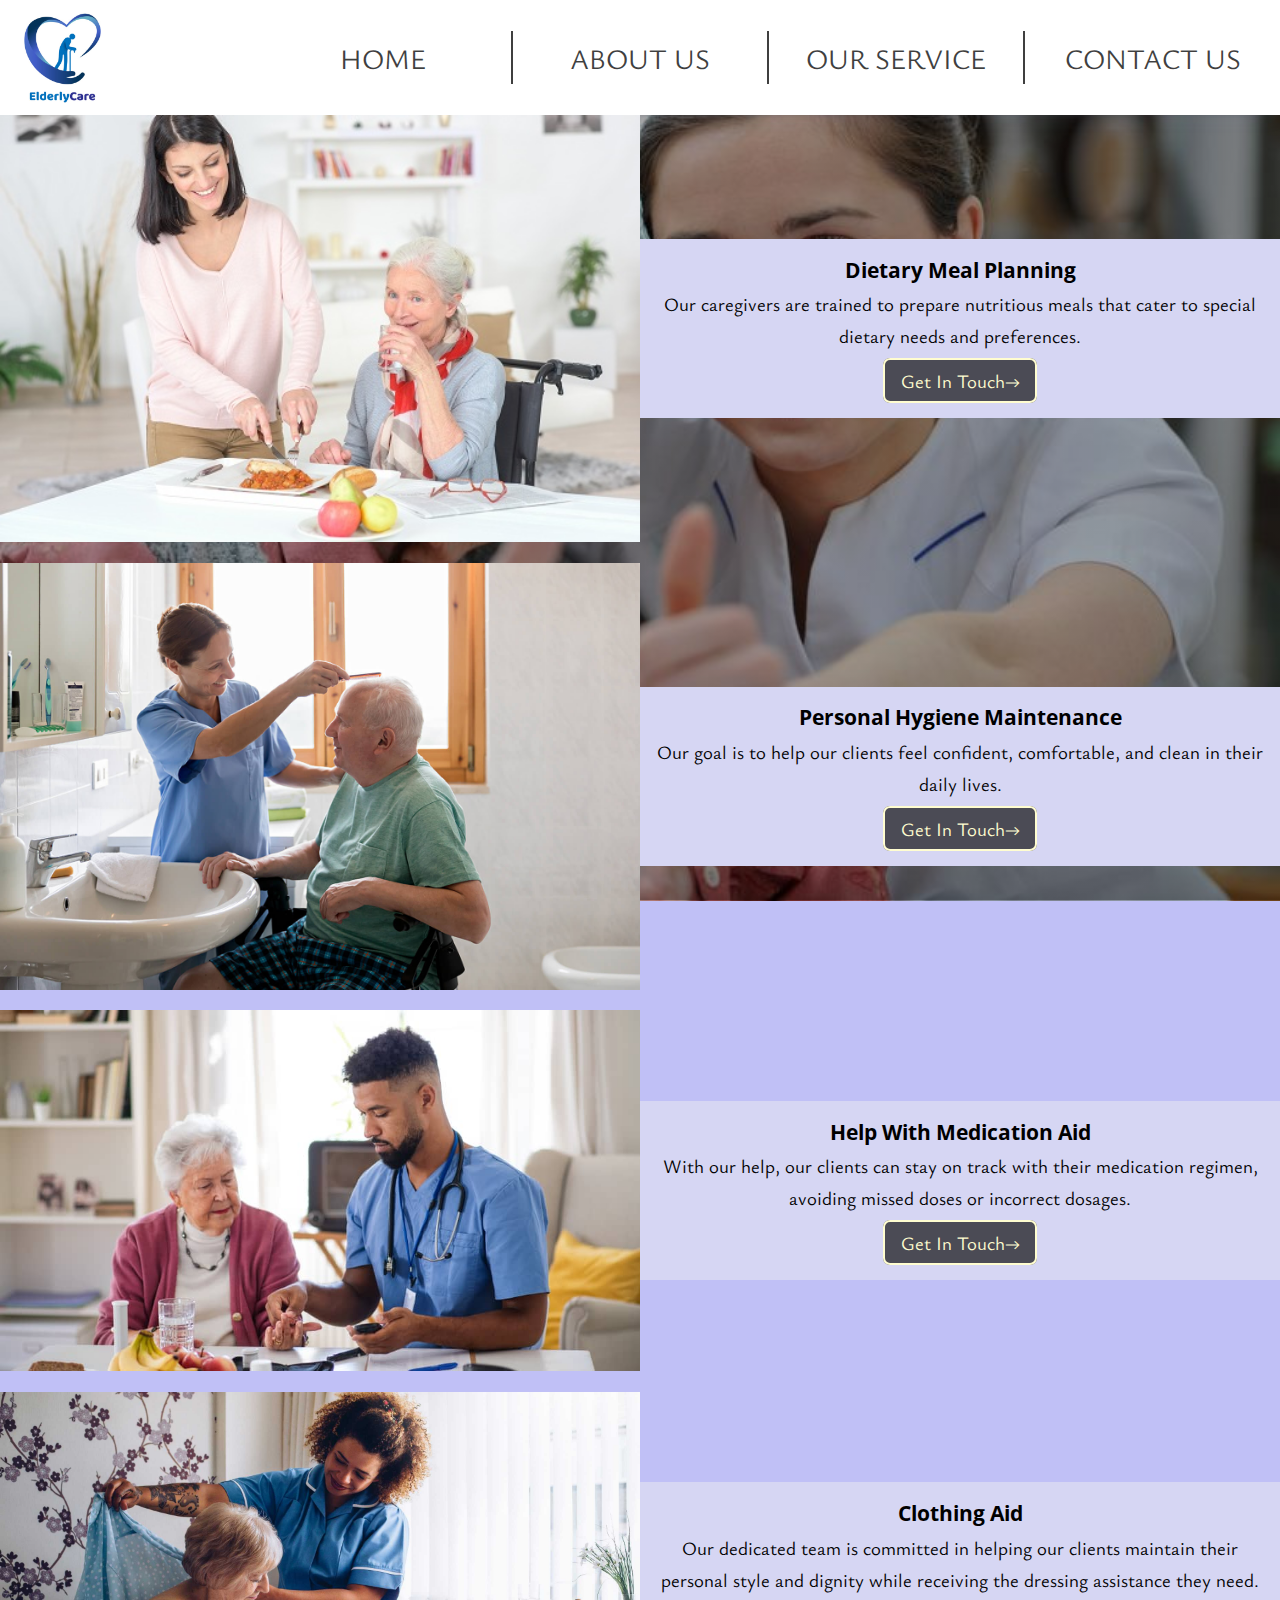
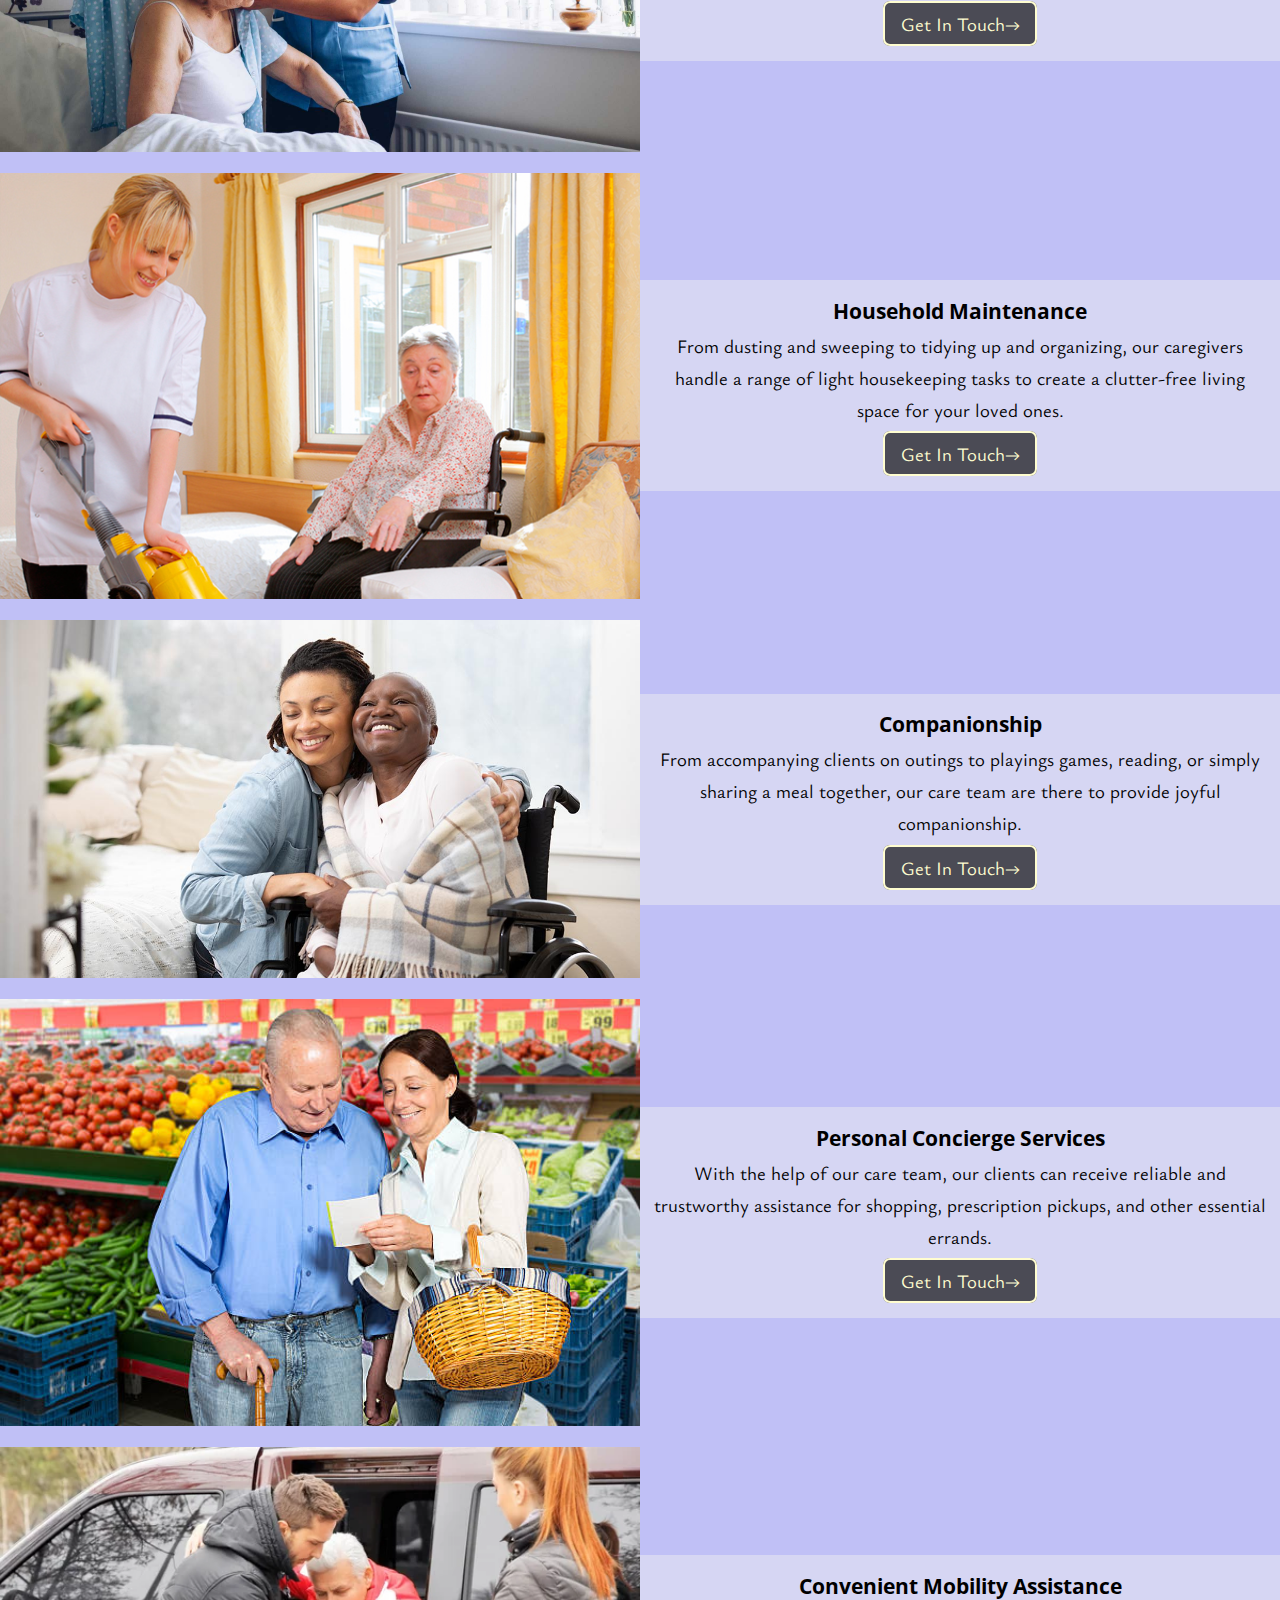
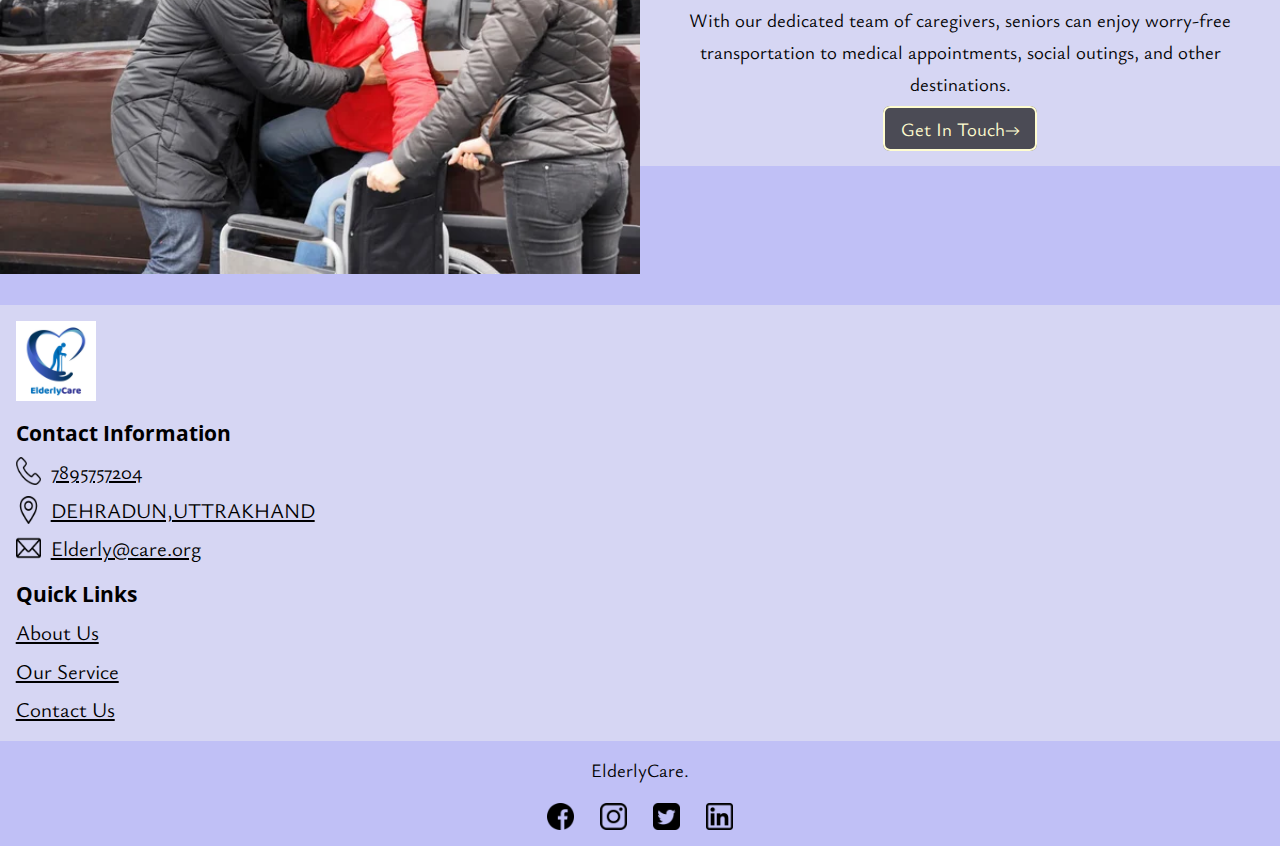
<file: our-services.html>
<!DOCTYPE html>
<html lang="en">
  <head>
    <meta charset="UTF-8" />
    <meta name="viewport" content="width=device-width, initial-scale=1.0" />
    <meta http-equiv="X-UA-Compatible" content="ie=edge" />
    <link rel="stylesheet" href="style.css" />
    <title>ElderlyCare</title>
  </head>
  <body class="our-services_body">
   <header>
       <a id="top"></a>
     <nav class="deskStop-nav">
       <div class="deskStop-nav--logo logo"><img src="./images/elderlyCare.jpg" alt="elderlyCare logo"width="100px" height="100px"/></div>
       
       <ul class="deskStop-nav--link">
       <li><a class="link" href="./index.html">Home</a></li>
       <li class="border"><a class="link" href="./about-us.html">About Us</a></li>
       <li class="border border-right" ><a class="link" href="our-services.html">Our Service</a></li>
       <li><a class="link" href="contact-us.html">Contact Us</a></li> 
       </ul>
     </nav>
     
        
     <nav class="mobile-nav">
       <section class="mobile-nav--banner">
           <div class="logo mobile-nav--banner_logo">
             <img src="./images/elderlyCare.jpg" alt="elderlyCare logo" width="100px" height="100px"/></div>
         
         
       </section>

     <ul class="mobile-nav--banner_links">
       <li><a class="link" href="./index.html">Home</a></li>
       <li><a class="link" href="./about-us.html">About Us</a></li>
       <li ><a class="link" href="our-services.html">Our Service</a></li>
       <li><a class="link" href="contact-us.html">Contact Us</a></li> 
       </ul>
          </nav>
   </header>
   
  <main class="ourservices-main">
    
  <section class="ourservices-main_container ourservices-container">
    <div class="ourservices-main_container--img ourservices-container_img">
    <img src="./images/Caregiver-helping-senior-with-her-meal.jpg" width="200px" height="200px">
    </div>
    
<div class="ourservices-main_container--texts">
    <h2 class="ourservices-container_heading main-container_box--heading">dietary meal planning</h2>

    <div class="ourservices-container_texts">Our caregivers are trained to prepare nutritious meals that cater to special dietary needs and preferences.</div>
        <a href="./contact-us.html" class="our-service-main-button link ourservices-container_button">get in touch&#8594</a>
    </div>
  </section>
  
  <section class="ourservices-main_container ourservices-container">
    <div class="ourservices-main_container--img ourservices-container_img">
    <img src="./images/bathing_elderly.jpg" width="200px" height="200px">
    </div>
    
<div class="ourservices-main_container--texts">
    <h2 class="ourservices-container_heading main-container_box--heading">personal hygiene maintenance</h2>

    <div class="ourservices-container_texts">Our goal is to help our clients feel confident, comfortable, and clean in their daily lives.</div>
        <a href="./contact-us.html" class="link our-service-main-button ourservices-container_button">get in touch&#8594</a>
    </div>
  </section>
  
  <section class="ourservices-main_container ourservices-container">
    <div class="ourservices-main_container--img ourservices-container_img">
     <img src="./images/male-nurse-giving-pills-to-a-senior.jpeg" width="200px" height="200px">
    </div>
    
<div class="ourservices-main_container--texts">
    <h2 class="ourservices-container_heading main-container_box--heading">help with medication aid</h2>

    <div class="ourservices-container_texts">With our help, our clients can stay on track with their medication regimen, avoiding missed doses or incorrect dosages.</div>
        <a href="./contact-us.html" class="link ourservices-container_button our-service-main-button">get in touch&#8594</a>
    </div>
  </section>
  
  <section class="ourservices-main_container ourservices-container">
    <div class="ourservices-main_container--img ourservices-container_img">
<img src="./images/nurse-helping-senior-with-her-clothes_transcpr.jpg" width="200px" height="200px">
    </div>
    
<div class="ourservices-main_container--texts">
    <h2 class="ourservices-container_heading main-container_box--heading">clothing aid</h2>

    <div class="ourservices-container_texts">Our dedicated team is committed in helping our clients maintain their personal style and dignity while receiving the dressing assistance they need.</div>
      <a href="./contact-us.html" class="link ourservices-container_button our-service-main-button">get in touch&#8594</a>
    </div>
  </section>
  
  <section class="ourservices-main_container ourservices-container">
    <div class="ourservices-main_container--img ourservices-container_img">
    <img src="./images/cleaning-for-seniors.jpg"width="200px" height="200px">
    </div>
    
<div class="ourservices-main_container--texts">
    <h2 class="ourservices-container_heading main-container_box--heading">household maintenance</h2>

    <div class="ourservices-container_texts">From dusting and sweeping to tidying up and organizing, our caregivers handle a range of light housekeeping tasks to create a clutter-free living space for your loved ones.</div>
      <a href="./contact-us.html" class="link ourservices-container_button our-service-main-button">get in touch&#8594</a>
    </div>
  </section>
  
  <section class="ourservices-main_container ourservices-container">
    <div class="ourservices-main_container--img ourservices-container_img">
        <img src="./images/care-giver-and-elder-smiling.jpg" width="200px" height="200px">
    </div>
    
<div class="ourservices-main_container--texts">
    <h2 class="ourservices-container_heading main-container_box--heading">companionship</h2>

    <div class="ourservices-container_texts">From accompanying clients on outings to playings games, reading, or simply  sharing a meal together, our care team are there to provide joyful companionship.</div>
      <a href="./contact-us.html" class="link ourservices-container_button our-service-main-button">get in touch&#8594</a>
    </div>
  </section>
  
  <section class="ourservices-main_container ourservices-container">
    <div class="ourservices-main_container--img ourservices-container_img">
    <img src="./images/senior-man-with-caregiver-shopping.jpg"width="200px" height="200px">
    </div>
    
<div class="ourservices-main_container--texts">
    <h2 class="ourservices-container_heading main-container_box--heading">personal concierge services</h2>

    <div class="ourservices-container_texts">With the help of our care team, our clients can receive reliable and trustworthy assistance for shopping, prescription pickups, and other essential errands.</div>
      <a href="./contact-us.html" class="link ourservices-container_button our-service-main-button">get in touch&#8594</a>
    </div>
  </section>
  
  <section class="ourservices-main_container ourservices-container">
    <div class="ourservices-main_container--img ourservices-container_img">
<img src="./images/man-helping-a-senior-from-the-car-to-his-wheel-chair.jpg" width="200px" height="200px">
    </div>
    
<div class="ourservices-main_container--texts">
    <h2 class="ourservices-container_heading main-container_box--heading">convenient mobility assistance</h2>

    <div class="ourservices-container_texts">With our dedicated team of caregivers, seniors can enjoy worry-free transportation to medical appointments, social outings, and other destinations.</div>
      <a href="./contact-us.html" class="link ourservices-container_button our-service-main-button">get in touch&#8594</a>
    </div>
  </section>
  
     </main>
     
     
     <footer>

    <section class="footer-container-1">
    <div class="footer-logo">
      <img src="./images/elderlyCare.jpg"alt="ElderlyCare logo" width="32px" height="32px">
    </div>


   <ul class="footer-contactinfo  footer-ul">
    <h2 class="footer-heading main-container_box--heading">contact information</h2>

         <li class="phone footer-contactinfo_png">
         <img src="./images/telephone.png" width="32px" height="32px">
         <a href="tel:7895757204" class="link">7895757204</a>
        </li>

        <li class="location footer-contactinfo_png">
          <img src="./images/location.png" width="32px" height="32px">
          <a href="https://www.google.com/maps/place/Nowhere" class="link" target="_blank">DEHRADUN,UTTRAKHAND</a>
         </li>

         <li class="phone footer-contactinfo_png">
          <img src="./images/email.png" width="32px" height="32px">
          <a href="mailto:joshianil111111@gmail.com" class="link">Elderly@care.org</a>
         </li> 
     </ul>

     <ul class="footer-quicklinks footer-ul">
      <h2 class="footer-heading main-container_box--heading">quick links</h2>
           <li><a class="link" href="./about-us.html">About Us</a></li>
           <li ><a class="link" href="#">Our Service</a></li>
           <li><a class="link" href="contact-us.html">Contact Us</a></li> 
       </ul>
</section>

<section class="footer-container_2">
  <p> ElderlyCare.</p>
  <section class="footer-container_2--icons">
  <a href="#">
    <div class="footer-container_2--img">
<img src="./images/facebook.png" alt="facebook logo" width="32px" height="32px">
    </div>
  </a>

  <a href="#">
    <div class="footer-container_2--img">
<img src="./images/instagram.png" alt="instagram logo"  width="32px" height="32px">
    </div>
  </a>

  <a href="#">
    <div class="footer-container_2--img">
<img src="./images/twitter-sign.png" alt="twitter logo"  width="32px" height="32px">
    </div>
  </a>

  <a href="#">
    <div class="footer-container_2--img">
<img src="./images/linkedin.png" alt="linkedin logo"  width="32px" height="32px">
    </div>
  </a>
  </section>
</section>


   </footer> 
 
   <script src="script.js"></script>
  </body>
  </html>
</file>
<file: style.css>
@import url('https://fonts.googleapis.com/css2?family=Courgette&family=Lato:wght@400&family=Open+Sans:wght@300;600&family=Tangerine&family=Ysabeau:wght@300&display=swap');

:root{
  /*BG Color*/
  --BGCOLOR: rgb(255,255,255);
  --BGFADED: #ffffff33;
  --BLUECOLOR: #d6d6f3;
  --BLUECOLORDARK:  #c0c0f6;
  
  /*Font Color*/
  --BLACOLOR: rgba(0,0,0,0.752);
  --WHITECOLOR:rgb(247,246,246);
  --CREAM: #fffdd0;
  
  /*Fonts Family*/
  --FFT: 'Tangerine', cursive;
  --FFC: 'Courgette', cursive;
  --FFY: 'Ysabeau', sans-serif;
  --FFL: 'Lato', sans-serif;
  --FFO: 'Open Sans', sans-serif;/*for heading*/
  
  /*Fonts Size*/
  --FS: 1.8rem;
  --FS-XM: 2rem;
  --FS-L: 2.7rem;
  --FS-MM: 2.3rem;
  --FS-M: 2.5rem;
  --FS-XL:3rem;
  
  /*General*/
  --PAD:  1.5rem ;
  --MARGIN: 1rem;
    --TINYPAD: .7rem;
    --NWPADDING: 3rem;
    --TRANSITION: 400ms linear;
    --LINEAR-GRAD: linear-gradient(rgba(0, 0, 0,0.347),rgba(0, 0, 0,0.347));
    --LINEAR-GRAD-DARK: linear-gradient(rgba(0, 0, 0,0.547),rgba(0, 0, 0,0.547));
    --ZINDEX: 1;
    
  /*Logo*/
  --LOGO-W: 12rem;
  --LOGO-H: 10rem;
  
  /*BOX SHADOW*/
  --BOXSHADOW: rgba(67, 71, 85, 0.27) 0px 0px 0.25em, rgba(90, 125, 188, 0.05) 0px 0.25em 1em;
  --BOXSHADOWTHICK: rgba(60, 64, 67, 0.3) 0px 1px 2px 0px, rgba(60, 64, 67, 0.15) 0px 2px 6px 2px;
}


*,
*::after,
*::before {
  padding: 0;
  margin: 0;
  box-sizing: border-box;
}

/*GENERAL STYLING*/
html {
  font-size: 65.5%;
  scroll-behavior: smooth;
  -webkit-tap-highlight-color: rgba(0, 0, 0, 0);
}

body{
 font-family: var(--FFY);
 font-size: var(--FS);
}

img{
 display: block;
 width: 100%;
 height: 100%;
}

a{
  text-decoration: none;
  cursor: pointer;
}

.border{
  border-left: 2px solid var(--BLACOLOR) ;
}

.border-right{
  border-right: 2px solid var(--BLACOLOR) ;
}

.link{
  color: inherit;
}

.png{
  width:35px ;
  height: auto;
}

button{
  background: none;
  border: none;
}

.logo{
  width: var(--LOGO-W);
 height: var(--LOGO-H);
}

.logo img{
  object-fit: contain;
}


/*HEADER STYLING*/
/*DESKSTOP NAV BAR STYLING*/
.deskStop-nav{
  display: flex;
  background:var(--BGCOLOR);
  width: 100%;
  height: 11rem;
  align-items: center;
  justify-content:center;
  justify-content: space-between;
  box-shadow: var(--BOXSHADOW);
  padding: var(--GENPAD);
}


.deskStop-nav--link{
  display: flex;
  justify-content: space-around;
  width: 80%;
}

.deskStop-nav--link li{
  padding: var(--PAD);
  font-size:var(--FS-L) ;
  list-style: none;
  white-space: nowrap;
  text-transform: uppercase;
  color: var(--BLACOLOR);
  width: 100%;
  text-align: center;
  padding: var(--TINYPAD);
}

.deskStop-nav--link li:hover, 
.deskStop-nav--link li:focus,
.deskStop-nav--link li:active{
  background: var(--BLUECOLOR) ;
  transition: background var(--TRANSITION);
}


/*MOBILE NAV BAR STYLING*/
.mobile-nav{
  width: 100%;
}

.mobile-nav--banner{
  position: relative;
  background:var(--BGCOLOR);
  /*background: rgb(48,48,62);*/
  box-shadow: var(--BOXSHADOW);
 width: 100%;
 display: grid;
 grid-template-columns: 10fr 1fr;
padding: var(--NWPADDING) ;
 height: 9rem;
 place-content: center;
}

.mobile-nav--banner_logo{
 width: 11rem;
 height: 8rem;
 justify-self: center;
 align-self: center;
}

.mobile-nav--banner_bar{
  align-self: center;
}

.mobile-nav--banner_links{
  position: absolute;
  height: 1000px;
  width: 100%;
 display: flex;
  flex-direction: column;
  align-items: center;
  /*color: white;*/
  color: var(--BLACOLOR);
  background:var(--BGCOLOR);
  /*background: rgb(48,48,62);*/
   z-index: var(--ZINDEX);
  transition: opacity var(--TRANSITION);
  opacity: 0;
  pointer-events: none;
  font-family: var(--FFY);
}

.mobile-nav--banner_links li{
  font-size: var(--FS-L);
  list-style: none;
  text-align: center;
  margin-bottom: 2rem;
  padding:.2rem var(--TINYPAD);
}

.mobile-nav--banner_links li:hover, 
.mobile-nav--banner_links li:focus,
.mobile-nav--banner_links li:active{
  background: var(--BLUECOLOR) ;
  transition: background var(--TRANSITION);
}

.visible{
  opacity: 1;
  pointer-events: initial;
}

.hidden{
  opacity: 0;
  
}


/*Main Styling*/
/*background image*/
.bgImg-img{
  position: relative;
  background-image: var(--LINEAR-GRAD), url('/images/Group-pics-of-Happy-Seniors/group-of-friends-laughing.jpg');
  width: 100%;
  height: 350px;
  background-repeat: no-repeat;
  background-size: cover;
 background-position: center;
}

.bgImg-img_texts{
  position: absolute;
  width: 80%;
  bottom: -5%;
  left: 50%;
  transform: translate(-50%, 100%);
  text-align: center;
  border-radius: 3px;
  padding:var(--NWPADDING);
  font-size: var(--FS-M);
  color:var(--CREAM);
  font-family: var(--FFC);
  line-height: 1.3;
  background: var(--BGFADED);
}


/*INTRO*/
.intro{
 position: relative;
 margin: 3rem var(--MARGIN);
}

.intro-imgs{
  width: 100%;
  height: auto;
  z-index: 2;
  border-radius: 3px;
  margin-bottom: var(--TINYPAD);
} 

.intro-imgs img{
  transition: opacity 0.76s ease-in;
  border-radius: 3px;
}

.intro-texts{
  padding: 0 1rem;
  line-height: 1.6;
}

.intro-texts p{
  margin-bottom: 1.5rem;
}

.intro-texts_heading{
  text-transform: capitalize;
  font-family: var(--FFO);
  font-size: var(--FS-MM);
}

.intro-texts_heading--main{
  text-decoration: underline;
  text-decoration-color: var(--BLUECOLOR);
}


/*MAIN CONTAINER*/
.main-container{
  background: var(--BLUECOLOR);
  width: 100%;
  padding: var(--PAD);
  color: #000;
}

.main-container_box{
  box-shadow: var(--BOXSHADOWTHICK);
  width: 100%;
  padding: var(--PAD);
  display: grid;
  display: flex;
  flex-direction: column;
  justify-content: center;
  align-items: center;
  text-align: center;
  gap: .5rem;
  line-height: 1.7;
 margin-bottom: 2rem;
}


.main-container_box--heading{
  text-transform: capitalize;
  font-family: var(--FFO);
  font-size: var(--FS-XM);
}

.main-container_box--icon img{
  width: 50px;
  height: auto;
}

/*OUR SERVICES*/
.ourservices{
  padding:4rem var(--PAD) 2rem var(--PAD);
  text-align: center;
}

.ourservices-container{
  line-height: 1.7;
  margin-bottom: 3rem;
  }

.ourservices-container_img{
padding-bottom: var(--TINYPAD);
padding-top: var(--TINYPAD);
}

.ourservices-container_texts{
  margin-bottom: 1.2rem;
}

.ourservices-container_button{
  border: 2px groove var(--BLACOLOR);
  font-size: inherit;
  font-family: inherit;
  text-transform: capitalize;
  padding:.775rem var(--PAD);
  border-radius: 7px;
  transition: background var(--TRANSITION);
}

.ourservices-container_button--main:hover,
.ourservices-container_button--main:focus,
.ourservices-container_button--main:active{
  background:var(--BLUECOLORDARK);
}

/* SUBSCRIPTION*/
.subscription-form{
padding: var(--PAD);
background: var(--BLUECOLORDARK);
width: 100%;
}

.subscription-form_container{
  background: var(--BLUECOLOR);
border-radius: 7px;
padding: var(--PAD) var(--NWPADDING);
box-shadow: var(--BOXSHADOWTHICK);
}

.subscription-form_container--heading{
text-align: center;
margin-bottom: 1.5rem;
}

.subscription-form_container p{
font-size: var(--FS-XM);
}

.subscription-form_container input{
  width: 100%;
  height: 4rem;
  outline: none;
  border: none;
  padding: var(--TINYPAD) 1rem;
  border-radius: 5px;
  margin:.7rem 0 2rem 0;
  color: inherit;
  font-family: inherit;
  font-size: inherit;
}

.subscription-form_button{
  background: var(--BLACOLOR);
  color: #fff;
  border-radius: 10px;
  width: 100%;
  font-family: inherit;
  font-size: var(--FS-MM);
  padding: 1rem;
  margin-top: 1.5rem;
  transition: outline var(--TRANSITION);
}

.subscription-form_button:hover{
outline: 4px solid var(--CREAM);
background: rgba(0,0,0,0.662);
}

/* OUR MISSION */
.ourmission{
  margin: 5rem 0;
  text-align: center;
  background:var(--LINEAR-GRAD-DARK), url('./images/lady\ helping\ a\ senior\ on\ wheel\ chair.jpg');
  padding: 3rem 3.5rem ;
  background-repeat: no-repeat;
  background-position: top right;
  background-size: cover;
  color: #fff;
}

.ourmission-hr{
  display: grid;
  place-content: center;
}

.ourmission-hr hr{
  width: 7rem;
  border: .3rem solid var(--BLUECOLORDARK);
  border-bottom: none;
  border-right: none;
  border-left: none;
  display: grid;
  margin: .7rem 0;
}

.ourmission-texts{
  margin-bottom: 2rem;
}

.ourmission-button{
 border: 2px solid var(--BLUECOLORDARK); 
 transition: all var(--TRANSITION);
}

.ourmission-button:focus,
.ourmission-button:hover,
.ourmission-button:active{
color: var(--BLACOLOR);
background-color: #c0c0f6;
border: 3px solid var(--BLACOLOR); 
}

/* ABOUT US PAGE */
.aboutus-main{
  background-color: #c0c0f6;
padding: var(--PAD);
}

.aboutus-ceo{
display: grid;
place-content: center;
text-align: center;
}

.aboutus-ceo_img{
width: 150px;
height: 150px;
border-radius: 50%;
}

.aboutus-ceo_img img{
  border-radius: inherit;
  object-fit: cover;
}

.aboutus-ceo_texts{
  font-size: 1.2rem;
}

.aboutus-ceo_texts--section{
  margin: 2rem;
  text-align: center;
  line-height: 1.7;
}

.aboutus-mission{
  margin: 3rem 0;
}


/*OUR SERVICES PAGE*/
.our-services_body{
   background-color: var(--BLUECOLORDARK);
  background-image:var(--LINEAR-GRAD), url('/images/nurse-and-senior-taking-pictures.jpg');
  background-repeat: no-repeat;
  background-size: cover;
  background-position: center;
  background-attachment: fixed;
}
.ourservices-main{
  margin-bottom: 3rem;
}

.ourservices-main_container{
 margin-bottom: 2rem;
}

.ourservices-main_container--texts{
  padding: 1.3rem;
  padding-bottom: 2rem;
  background-color: var(--BLUECOLOR);
  text-align: center;
}

.ourservices-main_container--img{
  padding: 0;
  background-attachment: fixed;
}
.our-service-main-button{
  color: var(--CREAM);
  background: rgba(0,0,0,0.651);
  border: 2px solid var(--CREAM);
}
.our-service-main-button:hover,
.our-service-main-button:focus,
.our-service-main-button:active{
  background:rgba(0,0,0,0.521);
}

/* CONTACT US */
.contactus-main-form{
  padding: 2rem;
 background: rgba(231,225,225,0.336);
}

.contactus-main-sect{
  align-self: center;
}

.contactus-main_container2{
  width: 100%;
  background: var(--BLUECOLOR);
  padding: 2rem;
  border-radius: 10px;
  margin: 3rem 0;
  border: 2px solid var(--BLUECOLORDARK);
}

.contactus-main-container2--heading{
  margin-bottom: 1.5rem;
  text-align: center;
}

.contact-main_ul li a{
  text-decoration-color: var(--BLUECOLORDARK);
}
.contactus-input input{
  width: 100%;
  height: 4rem;
  outline: none;
  border: none;
  border-radius: 7px;
  padding: var(--TINYPAD) 1rem;
  margin:.7rem 0 2rem 0;
  color: inherit;
  font-family: inherit;
  font-size: inherit;
}

.contactus-textarea_container textarea{
  width: 100%;
  resize: none;
  height: 10rem;
  outline: none;
  padding: var(--TINYPAD) 1rem;
  margin-top: .7rem;
  border-radius: 4px;
  border: 2px solid var(--BLUECOLORDARK);
  color: inherit;
  font-family: inherit;
  font-size: inherit;
}

.contactus-main_container2--btn-div{
display: grid;
place-content: center;
padding-top: 1.5rem;
}

.contactus-main_container2--btn{
  background: var(--BLUECOLORDARK);
  font-family: inherit;
  padding:.8rem 4rem;
  border-radius: 8px;
  font-size: var(--FS-MM);
  transition: background 300ms linear;
  outline: 2px solid #000;
}

.contactus-main_container2--btn:hover,
.contactus-main_container2--btn:focus,
.contactus-main_container2--btn:active{
  background: var(--BLUECOLOR);
}

/* FOOTER */
footer{
background-color: var(--BLUECOLOR);
padding-top: var(--PAD);
}

footer li{
  list-style: none;
}

.footer-container-1{
padding: 0 var(--PAD);
}

.footer-logo{
  width: 80px;
 height: auto;
}

.footer-contactinfo_png{
  display: flex;
  gap: .95rem;
}

.footer-contactinfo_png img{
  width: 25px;
  height: auto;
}

.footer-quicklinks,
.footer-contactinfo{
  margin: 1.7rem 0;
}

.footer-ul li{
margin-top: 1rem;
text-decoration: underline;
font-size: var(--FS-XM);
}

.footer-container_2--img img{
  width: 27px;
  height: auto;
}

.footer-container_2{
  background-color: var(--BLUECOLORDARK);
  padding: var(--PAD);
}

.footer-container_2 p{
  text-align: center;
  margin-bottom: 2rem;
}

.footer-container_2--icons{
  width: 100%;
  display: flex;
  justify-content: center;
  gap: 2.5rem;
}


/*FIXED ICONS*/
.floating-btns{
  display: flex;
  flex-direction: column;
  gap: 1.5rem;
  position: fixed;
  bottom: 10%;
  left: 85%;
 
}
.fixed-icon{
  padding: .3rem var(--TINYPAD);
  background: var(--BLUECOLOR);
  border-radius: 3px;
  box-shadow:rgba(60, 64, 67, 0.3) 0px 1px 2px 0px, rgba(60, 64, 67, 0.15) 0px 2px 6px 2px;
  transition: background var(--TRANSITION);
}

.fixed-icon:active,
.fixed-icon:focus{
 background: rgba(214,214,243,0.458);
}

.fixed-icon--img{
  width: 25px;
}

/*DARK MODE*/
.dark-background{
   background: rgb(48,48,65);
   color: rgb(249,249,250);
}
.darker-background{
  background: rgba(36,36,45,0.7);
  color: rgba(255,255,255,0.774);
}

/* .subscription-form_container--inputs{
  display: grid;
  grid-template-columns: 1fr 1fr;
  gap: 2rem;
} */
/*.color{
  background: var(--BLUECOLOR);
}
*/




/*KeyFrames*/
@keyframes welcomePopUp{
  0%{
    transform: translate(-50%, 90%);
  }
  10%{
    transform: translate(-50%, 80%);
  }
  20%{
    transform: translate(-50%, 70%);
  }
  30%{
    transform: translate(-50%, 60%);
  }
  40%{
    transform: translate(-50%, 50%);
  }
  50%{
    transform: translate(-50%, 40%);
  }
  60%{
    transform: translate(-50%, 30%);
  }
  70%{
    transform: translate(-50%, 20%);
  }
  80%{
    transform: translate(-50%, -15%);
  }
  90%{
    transform: translate(-50%, -35%);
  }
  100%{
    transform: translate(-50%, -50%);
  }
}

/*MEDIA QUERIES*/
@media screen and (max-width:768px){
  .deskStop-nav{
    display: none;
  }
  
}

@media screen and (min-width:769px){
  .mobile-nav{
    display: none;
  }
  /*OUR SERVICES PAGE*/
  .ourservices-main_container{
    display: grid;
    grid-template-columns: 1fr 1fr;
  }
  
  .ourservices-main_container--texts{
    align-self: center;
  }
}

/*768*/


/*box-shadow: rgba(0, 0, 0, 0.1) 0px 1px 2px 0px;
box-shadow: rgba(67, 71, 85, 0.27) 0px 0px 0.25em, rgba(90, 125, 188, 0.05) 0px 0.25em 1em;
box-shadow: rgba(17, 17, 26, 0.1) 0px 1px 0px;
box-shadow: rgba(27, 31, 35, 0.04) 0px 1px 0px, rgba(255, 255, 255, 0.25) 0px 1px 0px inset;*/
</file>
